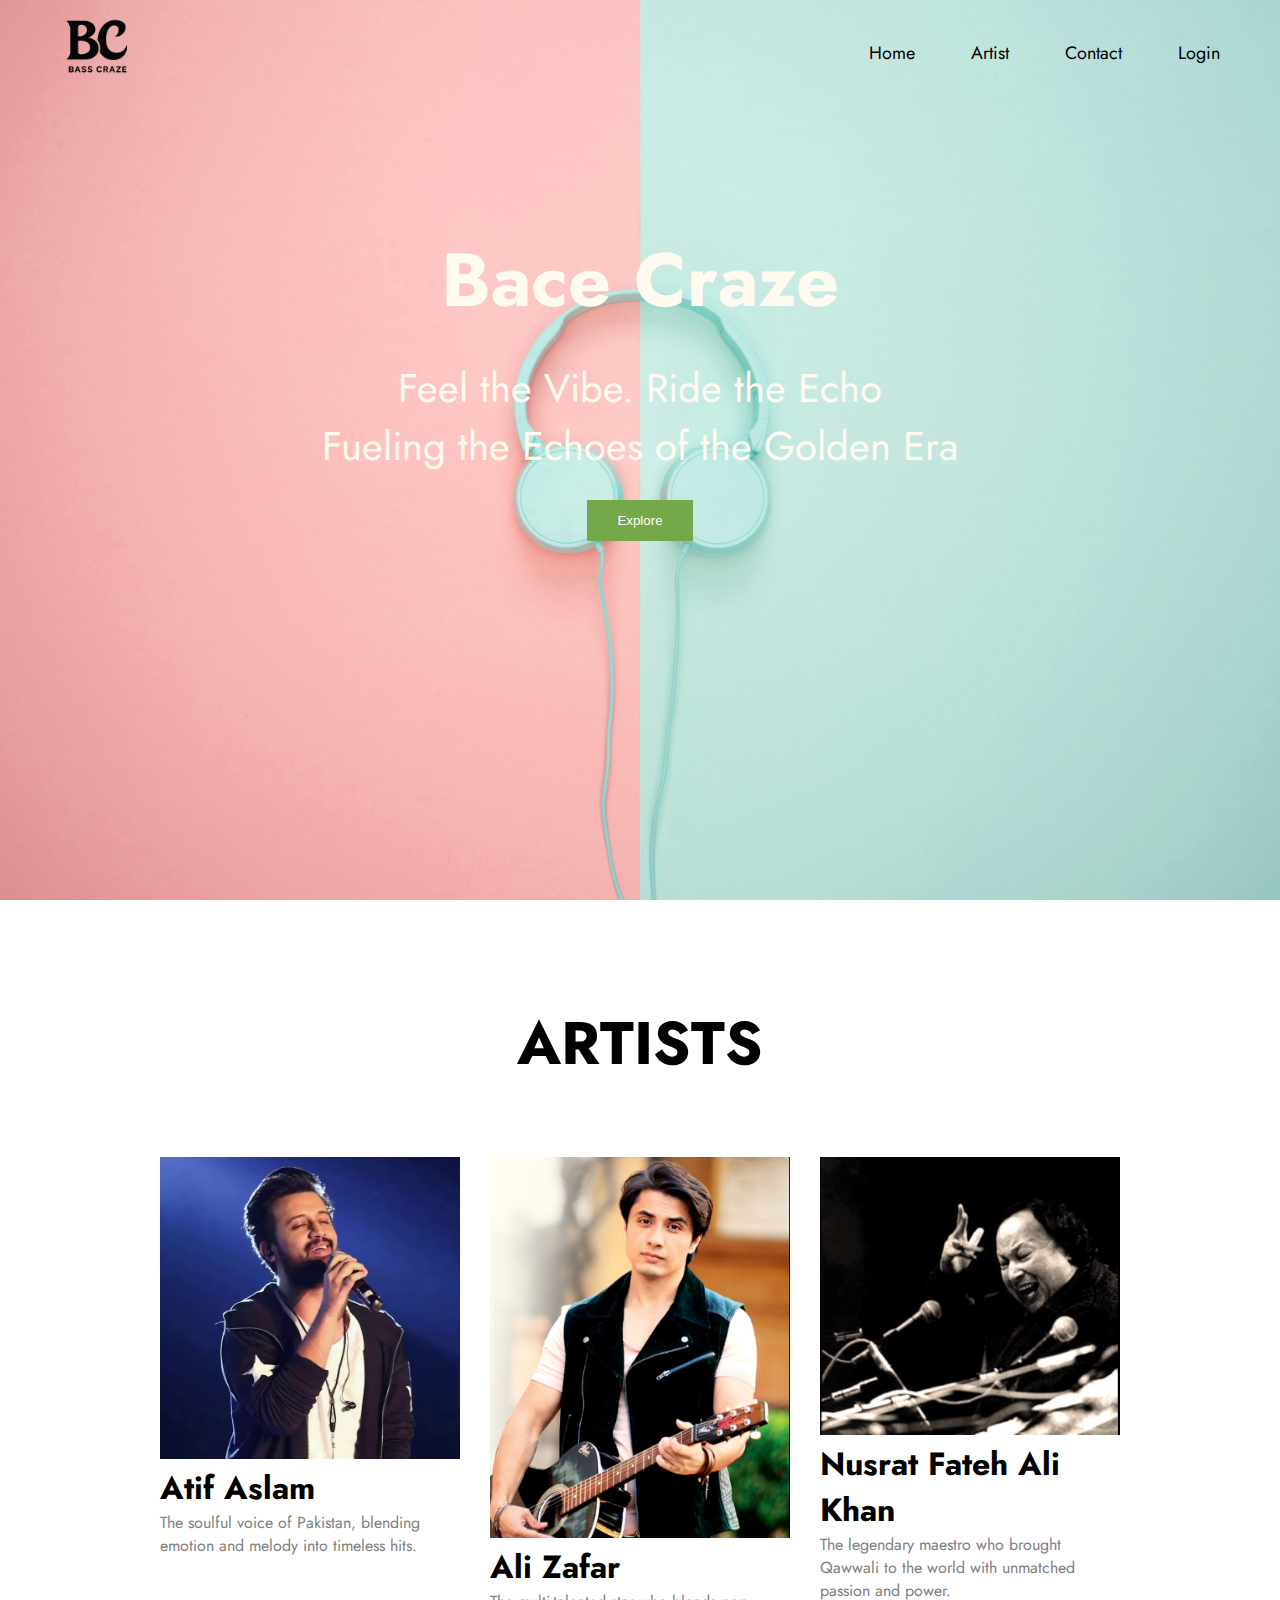
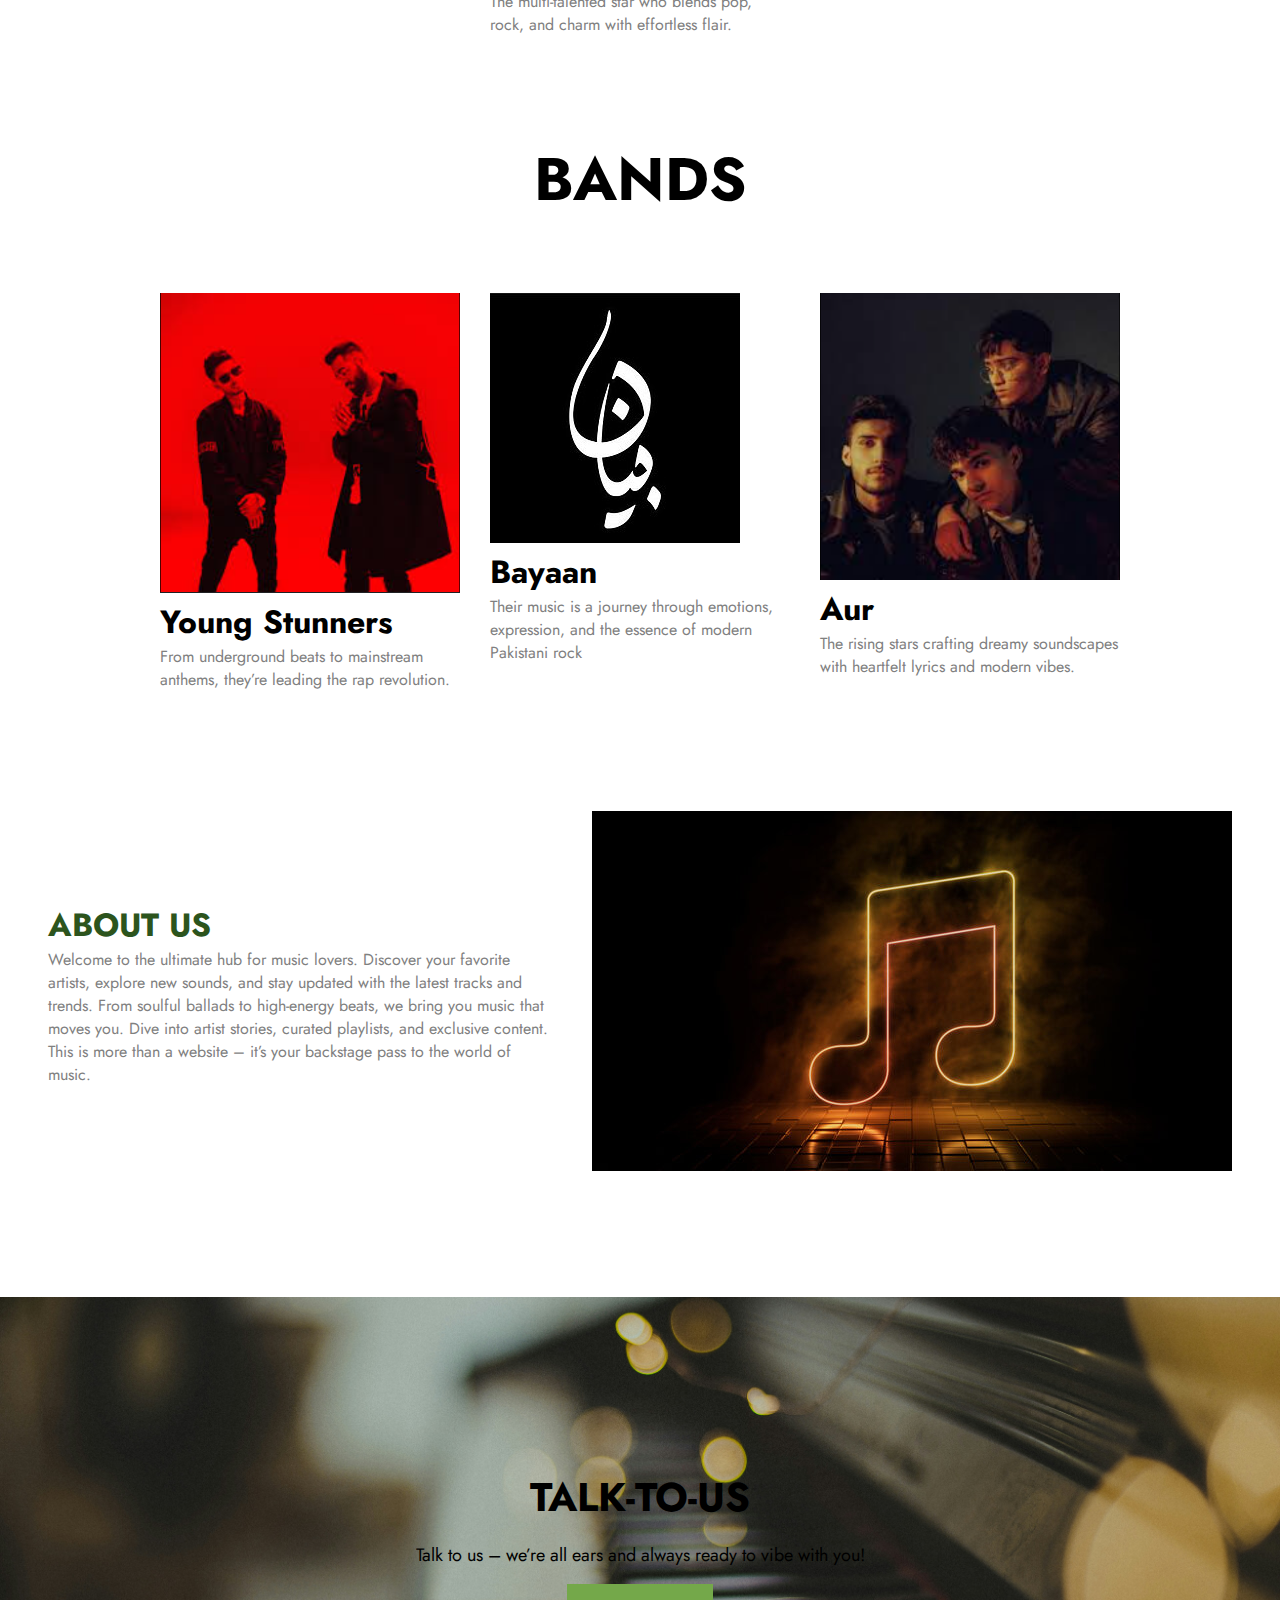
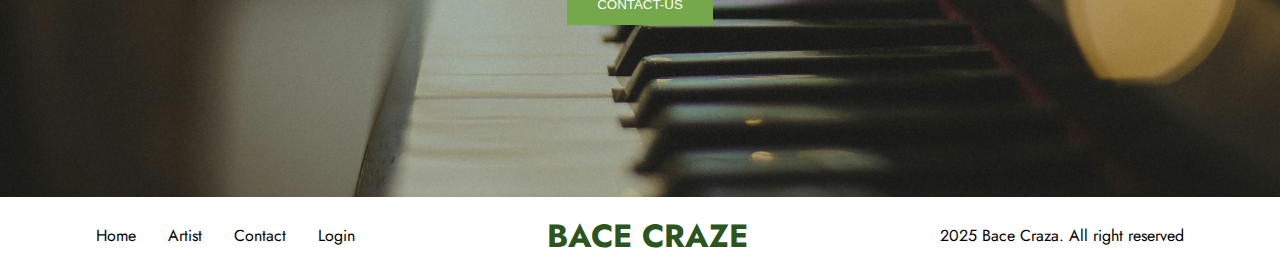
<file: index.html>
<!DOCTYPE html>
<html lang="en">
<head>
    <meta charset="UTF-8">
    <meta name="viewport" content="width=device-width, initial-scale=1.0">
    <title>Game zone</title>
    <link rel="stylesheet" href="index.css">
</head>
<body>
    <section id="header">
        <div class="container">
            <nav>
                <div class="logo">
                    <a href="index.html"><img src="pics/ChatGPT Image Apr 21, 2025, 09_24_06 PM.png" alt=""></a>
                </div>
                <ul class="nav_links">
                    <li><a href="index.html">Home</a></li>
                    <li><a href="#">Artist</a></li>
                    <li><a href="contact.html">Contact</a></li>
                    <li><a href="login.html">Login</a></li>
                </ul>
                <div class="menu-btn"><img src="pics/menu.svg" alt=""></div>
            </nav>

            <div class="header_content">
                <h1>Bace Craze</h1>
                <p>Feel the Vibe. Ride the Echo <br> Fueling the Echoes of the Golden Era</p>
                <button class="explore-btn">
                    Explore
                </button>
            </div>
        </div>
    </section>
    <div class="artist-wrapper">
        <h1>
            ARTISTS
        </h1>
    </div>
    <section id="artist" class="container">
        
        
        <div class="artist">
            <img src="pics/maxresdefault.jpg" alt="">
            <h1>Atif Aslam</h1>
            <p> The soulful voice of Pakistan, blending emotion and melody into timeless hits. </p>
        </div>
        <div class="artist">
            <img src="pics/artist 2.png" alt="">
            <h1>Ali Zafar</h1>
            <p>The multi-talented star who blends pop, rock, and charm with effortless flair.</p>
        </div>
        <div class="artist">
            <img src="pics/artist 3.png" alt="">
            <h1>Nusrat Fateh Ali Khan</h1>
            <p> The legendary maestro who brought Qawwali to the world with unmatched passion and power.</p>
        </div>
       
    </section>
    <div class="band-wrapper">
        <h1>
            BANDS
        </h1>
      </div>
    <section id="band" class="container">
          
        <div class="band">
            <img src="pics/band 1.png" alt="">
            <h1>Young Stunners</h1>
            <p>From underground beats to mainstream anthems, they’re leading the rap revolution.</p>
        </div>
        <div class="band">
            <img src="pics/band 2.jpg" alt="">
            <h1>Bayaan</h1>
            <p>Their music is a journey through emotions, expression, and the essence of modern Pakistani rock</p>
        </div>
        <div class="band">
            <img src="pics/band3.png" alt="">
            <h1>Aur</h1>
            <p> The rising stars crafting dreamy soundscapes with heartfelt lyrics and modern vibes.</p>
        </div>
    </section>

    <section id="about" class="container">
        <div class="about-us">
            <h1>ABOUT US</h1>
            <P>Welcome to the ultimate hub for music lovers.
                Discover your favorite artists, explore new sounds, and stay updated with the latest tracks and trends.
                From soulful ballads to high-energy beats, we bring you music that moves you.
                Dive into artist stories, curated playlists, and exclusive content.
                This is more than a website – it’s your backstage pass to the world of music.</P>
        </div>
        <div class="about-img">
            <img src="pics/background 4.jpg" alt="">
        </div>
    </section>
    <section id="talk-to-us">
        <div class="talk-to-us-conttent">
            <h1>TALK-TO-US</h1>
           <p>Talk to us – we’re all ears and always ready to vibe with you!</p>
           <button class="explore-btn">CONTACT-US</button>
        </div>
    </section>
   
    <footer>
        <ul class="footer-links">
            <li><a href="index.html">Home</a></li>
            <li><a href="#">Artist</a></li>
            <li><a href="contact.html">Contact</a></li>
            <li><a href="#">Login</a></li>
        </ul>
        <h1 class="flogo">BACE CRAZE</h1>
        <P>2025 Bace Craza. All right reserved</P>
    </footer>
    <script>
        const menuBtnn = document.querySelector('.menu-btn')
        const navLinks = document.querySelector('.nav_links')


        menuBtnn.addEventListener('click', function(){
            navLinks.classList.toggle('active')
        })
    </script>
        
    
    
</body>
</html>
</file>
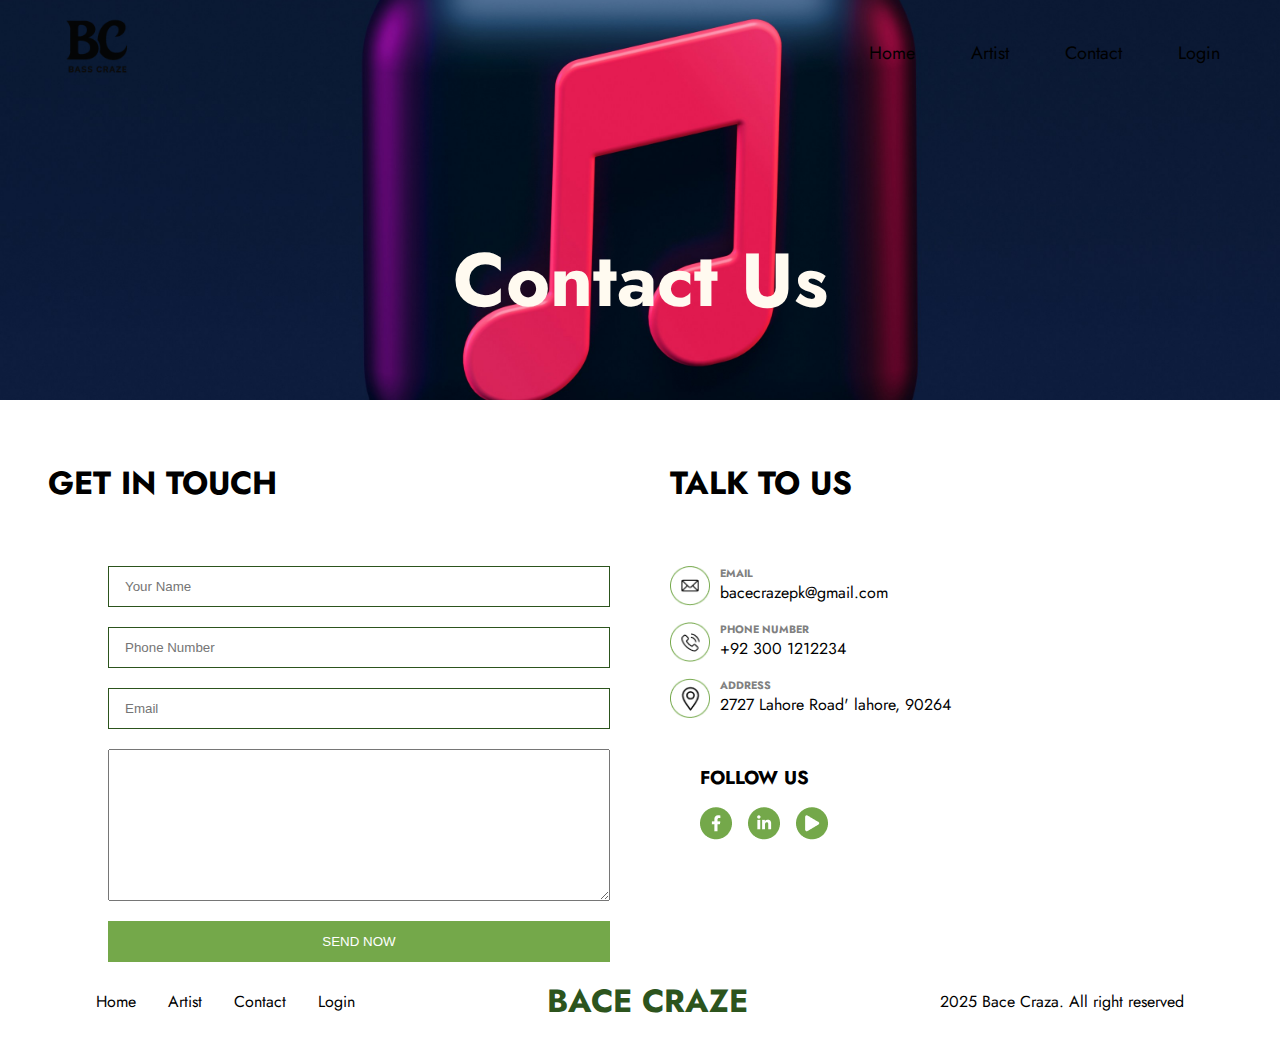
<file: contact.html>
<!DOCTYPE html>
<html lang="en">
<head>
    <meta charset="UTF-8">
    <meta name="viewport" content="width=device-width, initial-scale=1.0">
    <title>Game zone</title>
    <link rel="stylesheet" href="index.css">
</head>
<body>
    <section id="contect-header">
        <div class="container">
            <nav>
                <div class="logo">
                    <a href="index.html"><img src="pics/ChatGPT Image Apr 21, 2025, 09_24_06 PM.png" alt=""></a>
                </div>
                <ul class="nav_links">
                    <li><a href="index.html">Home</a></li>
                    <li><a href="#">Artist</a></li>
                    <li><a href="contact.html">Contact</a></li>
                    <li><a href="login.html">Login</a></li>
                </ul>
                <div class="menu-btn"><img src="pics/menu.svg" alt=""></div>
            </nav>
            

            <div class="header_content">
                <h1>Contact Us</h1>
                
            </div>
        </div>
    </section>
    <section id="contact-us" class="container">
        <form action="#">
            <h1>GET IN TOUCH</h1>

            <div class="input-wrapper">
                <input type="text" placeholder="Your Name">
                <input type="text" placeholder="Phone Number">
                <input type="email" placeholder="Email">
                <textarea name="Message" id="" cols="30" rows="10"></textarea>
                <button class="explore-btn">
                    SEND NOW
                </button>
            </div>
        </form>
            <div class="address">
                <h1>TALK TO US</h1>

                <div class="details-wrapper">
                    <div class="details">
                        <img src="pics/email.png" alt="">
                    
                        <div class="text">
                            <h6>EMAIL</h6>
                            <p>bacecrazepk@gmail.com</p>
                        </div>
                    </div>
                        <div class="details">
                            <img src="pics/phone.png" alt="">
                            <div class="text">
                                <h6>PHONE NUMBER</h6>
                                <p>+92 300 1212234</p>
                            </div>
                        </div>
                        <div class="details">
                            <img src="pics/location.png" alt="">
                            <div class="text">
                                <h6>ADDRESS</h6>
                                <p>2727 Lahore Road'
                                    lahore, 90264
                                </p>
                            </div>
                        </div>

                    
                   
                
                    <div class="follow-us">
                    <h3>FOLLOW US</h3>
                    <ul class="social-links">
                       <li> 
                        <a href=""> <img src="pics/facebook.png" alt=""></a>
                    </li>
                       <li>
                        <a href=""> <img src="pics/linkedin.png" alt=""></a>
                    </li>
                       <li>
                        <a href=""> <img src="pics/video.png" alt=""></a>
                    </li>
                    </ul>
                     </div>
                </div>
            </div>
        
    </section>
    <footer>
        <ul class="footer-links">
            <li><a href="index.html">Home</a></li>
            <li><a href="#">Artist</a></li>
            <li><a href="contact.html">Contact</a></li>
            <li><a href="#">Login</a></li>
        </ul>
        <h1 class="flogo">BACE CRAZE</h1>
        <P>2025 Bace Craza. All right reserved</P>
    </footer>
    <script>
        const menuBtnn = document.querySelector('.menu-btn')
        const navLinks = document.querySelector('.nav_links')


        menuBtnn.addEventListener('click', function(){
            navLinks.classList.toggle('active')
        })
    </script>
        
    
    
</body>
</html>
</file>
<file: index.css>
@import url(https://fonts.googleapis.com/css2?family=Jost:ital,wght@0,100..900;);

:root{
    --primary-light: #74a84a;
    --primary-dark: #2c541d;
    --black: #000000;
    --white: #efefef;
}
*{
    margin: 0;
    padding: 0;
    box-sizing: border-box;
}
body{
    font-family: "jost",sans-serif ;
    overflow-x: hidden;
}
 


#header {
width: 100%;
min-height: 100vh;
background-image: url(pics/pexels-moose-photos-170195-1037992.jpg);
background-position: center;
background-size: cover;
}
.container{
    max-width:1200px ;
    margin: auto;
    padding: 0 8px;
}
nav{
    display: flex;
    justify-content: space-between;
    padding: 0px 0; 
    align-items: center;
}
nav .logo img{
    width: 100px;
}
.nav_links{
    display: flex;
    text-align: right;
    gap: 32px;

}
nav ul li{
    list-style: none;
    display:inline-block ;
    padding: 8px 12px;
    position: relative;
}
nav ul a{
    color:inherit;
    text-decoration: none;
    font-size: 18px;
}
.nav_links ul li{
    content: '';
    width: 0%;
    height: 2px;
    background: #f44336;
    display: block;
    margin: auto;
    transition: 0.5s;

}
.nav_links ul li:hover {
    width: 100%;
}
.header_content{
    display: flex;
    align-items: center;
    justify-content: center;
    flex-direction: column;
    gap: 25px;
    margin-top: 120px;
}
.header_content h1 {
    font-size: 75px;
    color:floralwhite;
}
.header_content p{
    font-size: 40px;
    color: floralwhite;
    text-align: center;
}
.explore-btn{
    padding: 13px 30px;
   background-color:var(--primary-light);
   color: white;
   border: none;
   cursor: pointer;
   transition: 0.3s;
}
.explore-btn:hover {
   background-color: var(--primary-dark);
}

.menu-btn{
    position: absolute;
    top: 16px;
    right: 16px;
    background-color:var(--black);
    padding: 6px 8px;
    border-radius: 4px;
    display: flex;
    align-items: center;
    justify-content: center;
    display: none;
}

#artist{
    display: flex;
    margin-top: 70px;
    gap: 30px;
    justify-content: center;
    flex-wrap: wrap;
}
.artist p{
    color: gray;
}
.artist{
    width: 300px;
   
}
.artist img{
    max-width: 100%;
}
.artist-wrapper{
    text-align: center;
    font-size: 30px;
    margin-top: 100px;

}
.band-wrapper{
    text-align: center;
    font-size: 30px;
    margin-top: 100px;
}
#band{
    display: flex;
    margin-top: 70px;
    gap: 30px;
    justify-content: center;
    flex-wrap: wrap;
}
.band{
    width: 300px;
}
.band p{
    color: gray;
}
.band img{
    max-width: 100%;
}
#about{
    display: flex;
    margin-top: 120px;
    justify-content: space-between;
}
.about-us{
    max-width: 500px;
    display: flex;
    flex-direction: column;
    justify-content: center;
}
.about-us h1{
    font-size: 32px;
    color: var(--primary-dark);
    text-transform: uppercase;

}
.about-us p{
    color: grey;
}
#about img{
    max-width: 100%;
}

#talk-to-us {
    background-image: url("./pics/baclground\ 5.jpg");
    background-size: cover;
    background-position: center;
    min-height: 500px;
    margin-top: 120px;
}
.talk-to-us-conttent{
    display: flex;
    align-items: center;
    flex-direction: column;
    justify-content: center;
    height: 500px;
    gap: 16px;
    padding: 0 16px;
}
.talk-to-us-conttent h1{
    
    font-size: 40px;
}


.talk-to-us-conttent p{
    max-width: 500px;
    font-size: 18px;
}

footer{
    display: flex;
    justify-content: space-around;
    padding: 16px 0;
    align-items: center;

}
footer ul{
    display: flex;
    list-style: none;
    gap: 32px;
    

}
footer ul a{
text-decoration: none;
color: inherit;
}
footer .flogo{
    color: #2c541d;
}
/* contect page */

#contect-header{
    min-height: 400px;
    background-image: url(pics/background3.jpg);
    background-size: cover;
    background-position: center;

}
#contact-us{
    display: flex;
    justify-content: space-between;
    margin:80pxs auto;
    gap: 60px;
}
form{
    flex-basis: 50%;
}
form h1{
    margin-top: 60px;
}
.input-wrapper{
    display: flex;
    flex-direction: column;
    gap: 20px;
    margin-top: 60px;
    margin-left: 60px;
}
.input-wrapper input{
    padding: 12px 16px;
    width: 100%;
    border: 1px solid var(--primary-dark);
    outline: none;

}
.address{
    flex-basis: 50%;
}
.address h1{
      margin-top: 60px;
}
.details-wrapper{
    display: flex;
    flex-direction: column;
    gap: 16px;
    margin-top: 60px;
}
.details{
    display: flex;
    gap: 10px;
}
.details img{
    width: 40px;
    height: 40px;
}
.details h6{
    color: gray;
}
.follow-us{
    margin-top: 30px;
    margin-left: 30px;
}
.social-links{
    display: flex;
    gap: 16px;
    list-style: none;
    margin-top: 16px;
}

/* login page */



#login{
    display: flex;
    justify-content: center;
    align-items: center;
    min-height: 100vh;
    background: #000000;
    width: 100%;
    background-image: url(pics/background\ 7.jpeg);
    background-size: cover;
    background-position: center;
    animation: animatebg 5s linear infinite;
}

@keyframes animatebg{
    100%{
        filter: hue-rotate(360deg);
    }
}

.login-box{
    position: relative;
    width: 400px;
    height: 450px;
    background:transparent;
    border: 2px solid rgb(255, 255, 255, .5);
    border-radius: 20px;
    display: flex;
    justify-content: center;
    align-items: center;
    
}
.login-box h2{
    font-size: 2em;
    color: #fff;
    text-align: center;

}

.input-box{
    position: relative;
    width: 310px;
    margin: 30px 0;
    border-bottom: 2px solid #fff;
}
.input-box label{
    position: absolute;
    top: 50%;
    left: 5px;
    transform: translateY(-50%);
    font-size: 1em;
    color: #fff;
    pointer-events: none;
}
.input-box input:focus~label,
.input-box input:valid~label{
    top: -5px;
    
}
.input-box input{
    width: 100%;
    height: 50px;
    background: transparent;
    border: none;
    outline: none;
    font-size: 1em;
    color: #fff;
    padding: 0 35px 0 5px;
}
.input-box .icon{
    position: absolute;
    right: 8px;
    color: #fff;
    font-size: 1.2em;
    line-height: 57px;
}
.remember-forget{
    margin: -15px 0 15px;
    font-size:.9em;
    color: #fff;
    display: flex;
    justify-content: space-between;
}
.remember-forget label input{
    margin-right: 3px;
}
.remember-forget a{
    color: #fff;
    text-decoration: none;
}
.remember-forget a:hover{
    text-decoration: underline;
}
.login-box button{
    width: 100%;
    height: 40px;
   background: #fff;
   border:none;
   outline: none;
   border-radius: 40px;
   cursor: pointer;
   font-size: 1em;
   color: #000000;
   font-weight: 500;
}
.register-links{
    font-size: .9em;
    color: #fff;
    text-align: center;
    margin: 25px 0 10px;
}

.register-links p a{
    color: #fff;
    text-decoration: none;
    font-weight: 600;

}

.register-links p a:hover{
    text-decoration: underline;
}




@media only screen and (max-width: 520px)  {
     

    body{
        overflow-x: hidden;
    }
    #header{
        min-height: 50vh;
    }
    .header_content{
        margin-top: 20px;
        
    }
    .header_content h1{
        font-size: 28px;


    }
    .header_content p{
        font-size: 20px;
        display: block;
    }
    nav ul{
        position: absolute;
        top: 0;
        right: 0;
        flex-direction: column;
        background-color: var(--white);
        width: 80%;
        height: 100%;
        align-items: end;
        padding-top: 80px;
        margin-right: -900px;
        transition: all 0.3s ease;
    }
    nav ul.active{
        margin-right: 0;
    }
    nav li{
        border-bottom: 1px solid var(--primary-dark);
        width: 100%;
        padding: 8px 16px;
        text-align: right;
    }
    .menu-btn{
        display: block;
    }
    footer {
        flex-direction: column;
        align-items: center;
        padding: 32px 0;
        gap: 20px   ;
    }
    #contact-us{
        flex-direction: column;
    }
    .input-wrapper{
        margin-left: 0;
    }
    .login-box{
    width: 100%;
    height: 100vh;
    backdrop-filter: blur(15px);
    border: none;
    border-radius: 0;
}



}
</file>
